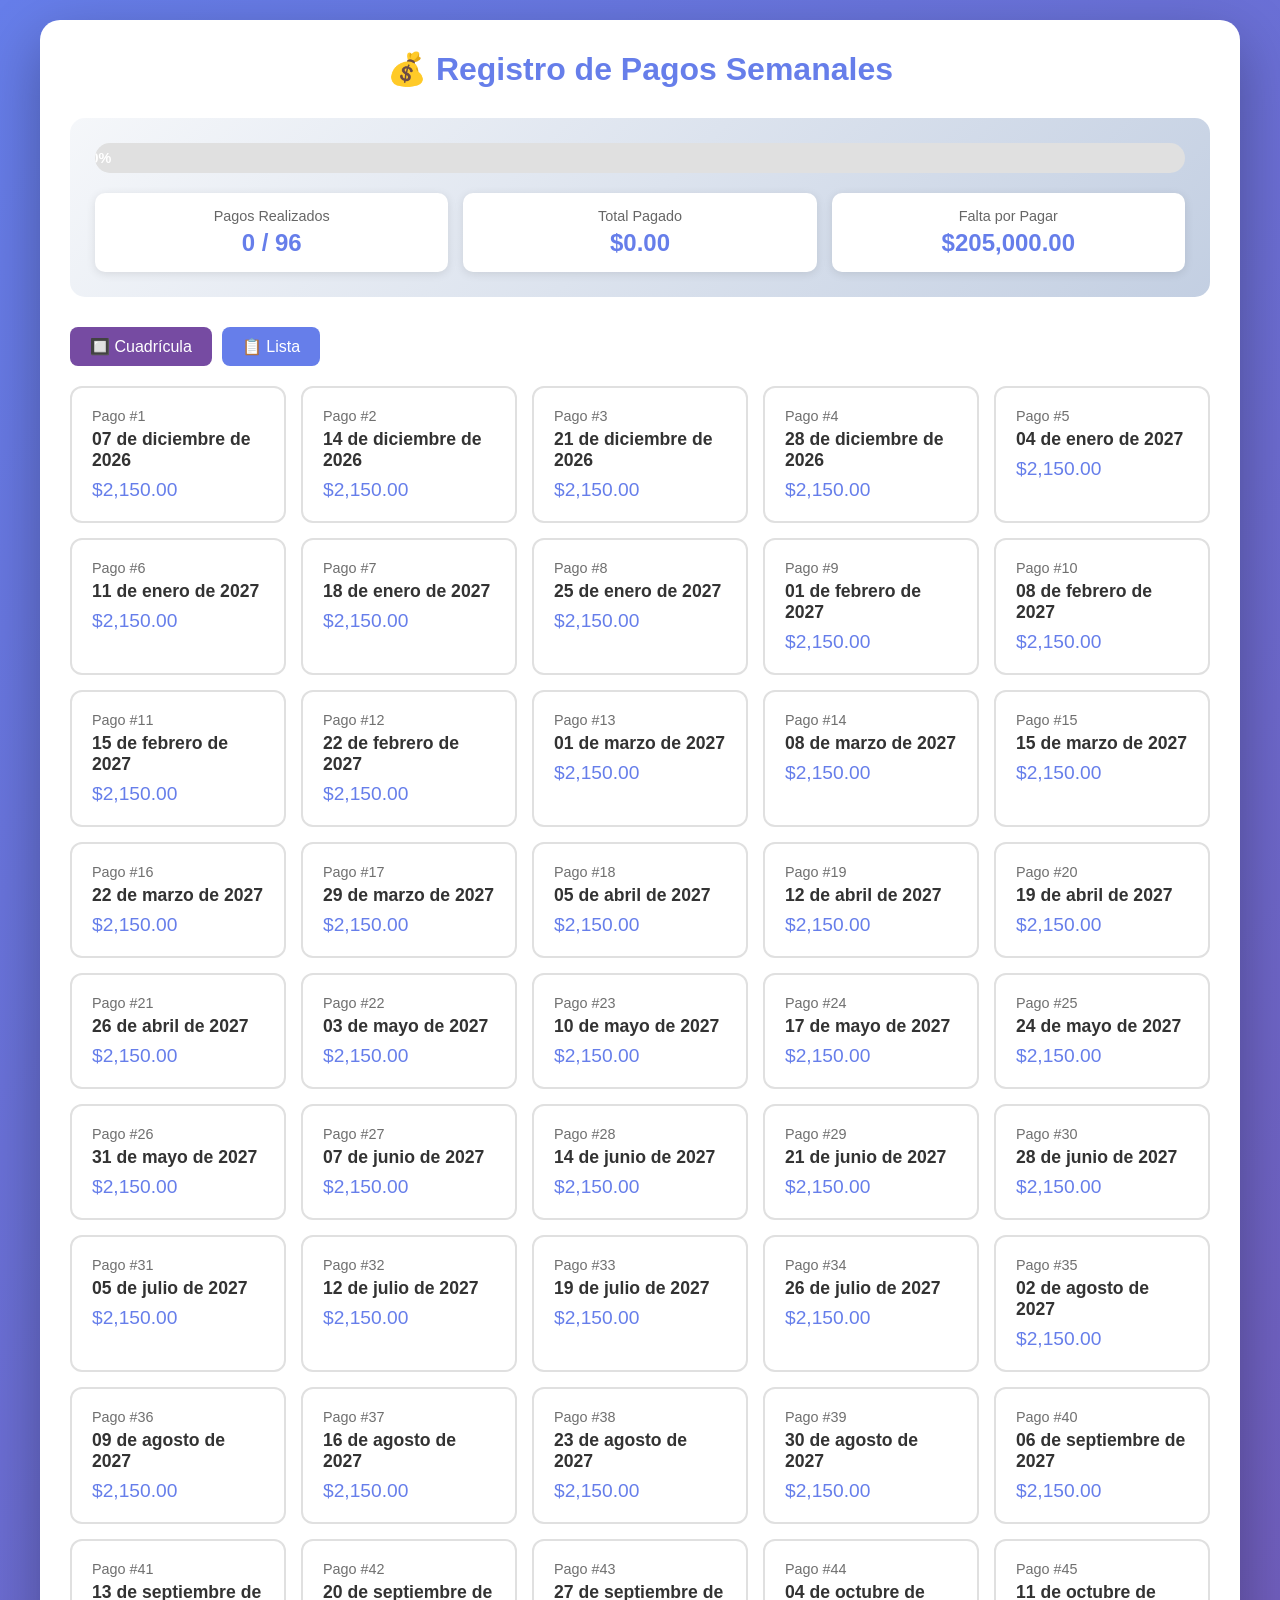
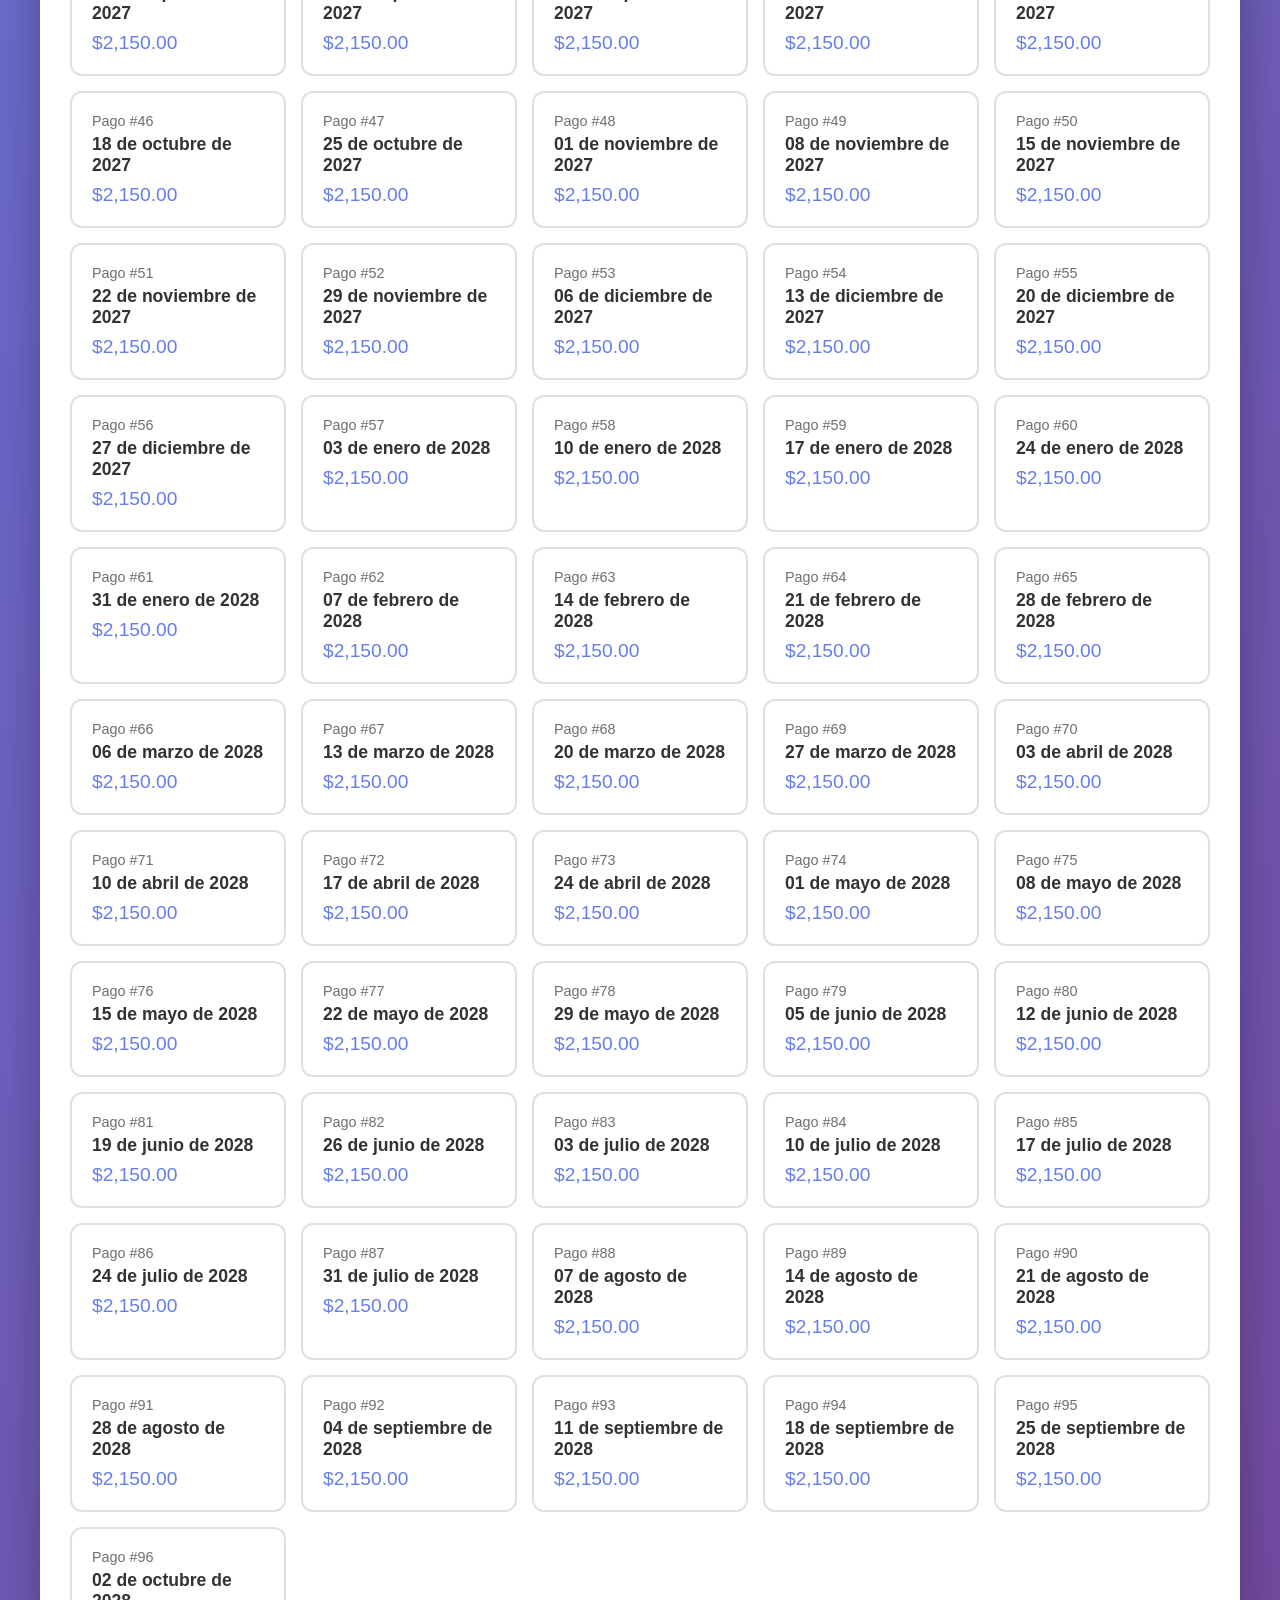
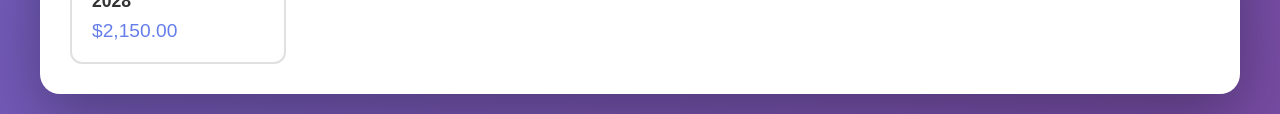
<file: pagos/index.html>
<!DOCTYPE html>
<html lang="es">
<head>
    <meta charset="UTF-8">
    <meta name="viewport" content="width=device-width, initial-scale=1.0">
    <title>Registro de Pagos Semanales</title>
    <style>
        * {
            margin: 0;
            padding: 0;
            box-sizing: border-box;
        }

        body {
            font-family: 'Segoe UI', Tahoma, Geneva, Verdana, sans-serif;
            background: linear-gradient(135deg, #667eea 0%, #764ba2 100%);
            min-height: 100vh;
            padding: 20px;
            color: #333;
        }

        .container {
            max-width: 1200px;
            margin: 0 auto;
            background: white;
            border-radius: 20px;
            padding: 30px;
            box-shadow: 0 20px 60px rgba(0, 0, 0, 0.3);
        }

        h1 {
            text-align: center;
            color: #667eea;
            margin-bottom: 30px;
            font-size: 2em;
        }

        .progress-section {
            background: linear-gradient(135deg, #f5f7fa 0%, #c3cfe2 100%);
            padding: 25px;
            border-radius: 15px;
            margin-bottom: 30px;
        }

        .progress-bar-container {
            background: #e0e0e0;
            height: 30px;
            border-radius: 15px;
            overflow: hidden;
            margin-bottom: 20px;
            position: relative;
        }

        .progress-bar {
            height: 100%;
            background: linear-gradient(90deg, #667eea 0%, #764ba2 100%);
            transition: width 0.5s ease;
            display: flex;
            align-items: center;
            justify-content: center;
            color: white;
            font-weight: bold;
            font-size: 0.9em;
        }

        .stats {
            display: grid;
            grid-template-columns: repeat(auto-fit, minmax(200px, 1fr));
            gap: 15px;
            margin-top: 20px;
        }

        .stat-card {
            background: white;
            padding: 15px;
            border-radius: 10px;
            text-align: center;
            box-shadow: 0 2px 10px rgba(0, 0, 0, 0.1);
        }

        .stat-label {
            font-size: 0.9em;
            color: #666;
            margin-bottom: 5px;
        }

        .stat-value {
            font-size: 1.5em;
            font-weight: bold;
            color: #667eea;
        }

        .controls {
            display: flex;
            justify-content: space-between;
            align-items: center;
            margin-bottom: 20px;
            flex-wrap: wrap;
            gap: 10px;
        }

        .view-toggle {
            display: flex;
            gap: 10px;
        }

        .btn {
            padding: 10px 20px;
            border: none;
            border-radius: 8px;
            cursor: pointer;
            font-size: 1em;
            transition: all 0.3s ease;
            background: #667eea;
            color: white;
        }

        .btn:hover {
            transform: translateY(-2px);
            box-shadow: 0 5px 15px rgba(102, 126, 234, 0.4);
        }

        .btn.active {
            background: #764ba2;
        }

        .payments-container.list {
            display: flex;
            flex-direction: column;
            gap: 15px;
        }

        .payments-container.grid {
            display: grid;
            grid-template-columns: repeat(auto-fill, minmax(200px, 1fr));
            gap: 15px;
        }

        .payment-item {
            background: white;
            border: 2px solid #e0e0e0;
            border-radius: 12px;
            padding: 20px;
            cursor: pointer;
            transition: all 0.3s ease;
            position: relative;
            overflow: hidden;
        }

        .payment-item:hover {
            transform: translateY(-3px);
            box-shadow: 0 5px 20px rgba(0, 0, 0, 0.15);
        }

        .payment-item.paid {
            background: linear-gradient(135deg, #11998e 0%, #38ef7d 100%);
            border-color: #11998e;
            color: white;
        }

        .payment-item.paid::before {
            content: '✓';
            position: absolute;
            top: 10px;
            right: 10px;
            font-size: 2em;
            font-weight: bold;
            opacity: 0.3;
        }

        .payment-date {
            font-weight: bold;
            font-size: 1.1em;
            margin-bottom: 8px;
        }

        .payment-amount {
            font-size: 1.2em;
            color: #667eea;
        }

        .payment-item.paid .payment-amount {
            color: white;
        }

        .payment-number {
            font-size: 0.9em;
            opacity: 0.7;
            margin-bottom: 5px;
        }

        @keyframes checkmark {
            0% {
                transform: scale(0) rotate(0deg);
            }
            50% {
                transform: scale(1.2) rotate(180deg);
            }
            100% {
                transform: scale(1) rotate(360deg);
            }
        }

        .payment-item.just-paid {
            animation: checkmark 0.5s ease;
        }

        .completion-message {
            background: linear-gradient(135deg, #f093fb 0%, #f5576c 100%);
            color: white;
            padding: 20px;
            border-radius: 15px;
            text-align: center;
            margin-bottom: 20px;
            font-size: 1.3em;
            font-weight: bold;
            display: none;
        }

        .completion-message.show {
            display: block;
            animation: slideDown 0.5s ease;
        }

        @keyframes slideDown {
            from {
                opacity: 0;
                transform: translateY(-20px);
            }
            to {
                opacity: 1;
                transform: translateY(0);
            }
        }

        @media (max-width: 768px) {
            .container {
                padding: 20px;
            }

            h1 {
                font-size: 1.5em;
            }

            .payments-container.grid {
                grid-template-columns: repeat(auto-fill, minmax(150px, 1fr));
            }

            .stats {
                grid-template-columns: 1fr;
            }
        }
    </style>
</head>
<body>
    <div class="container">
        <h1>💰 Registro de Pagos Semanales</h1>

        <div class="completion-message" id="completionMessage">
            🎉 ¡Felicidades! Has completado tu meta de $205,000 MXN 🎉
        </div>

        <div class="progress-section">
            <div class="progress-bar-container">
                <div class="progress-bar" id="progressBar">0%</div>
            </div>
            <div class="stats">
                <div class="stat-card">
                    <div class="stat-label">Pagos Realizados</div>
                    <div class="stat-value" id="paidCount">0 / 0</div>
                </div>
                <div class="stat-card">
                    <div class="stat-label">Total Pagado</div>
                    <div class="stat-value" id="paidAmount">$0</div>
                </div>
                <div class="stat-card">
                    <div class="stat-label">Falta por Pagar</div>
                    <div class="stat-value" id="remainingAmount">$205,000</div>
                </div>
            </div>
        </div>

        <div class="controls">
            <div class="view-toggle">
                <button class="btn active" id="gridViewBtn" onclick="setView('grid')">🔲 Cuadrícula</button>
                <button class="btn" id="listViewBtn" onclick="setView('list')">📋 Lista</button>
            </div>
        </div>

        <div class="payments-container grid" id="paymentsContainer"></div>
    </div>

    <script>
        const PAYMENT_AMOUNT = 2150;
        const GOAL_AMOUNT = 205000;
        const TOTAL_PAYMENTS = Math.ceil(GOAL_AMOUNT / PAYMENT_AMOUNT);

        let payments = {};
        let currentView = 'grid';

        function initializePayments() {
            const now = new Date();
            const currentYear = now.getFullYear();
            const currentMonth = now.getMonth();
            
            const firstDayOfMonth = new Date(currentYear, currentMonth, 1);
            let firstMonday = new Date(firstDayOfMonth);
            
            while (firstMonday.getDay() !== 1) {
                firstMonday.setDate(firstMonday.getDate() + 1);
            }

            const paymentDates = [];
            let currentDate = new Date(firstMonday);

            for (let i = 0; i < TOTAL_PAYMENTS; i++) {
                paymentDates.push(new Date(currentDate));
                currentDate.setDate(currentDate.getDate() + 7);
            }

            return paymentDates;
        }

        function loadFromStorage() {
            const stored = window.localStorage.getItem('paymentProgress');
            if (stored) {
                payments = JSON.parse(stored);
            }
            
            const storedView = window.localStorage.getItem('viewPreference');
            if (storedView) {
                currentView = storedView;
            }
        }

        function saveToStorage() {
            window.localStorage.setItem('paymentProgress', JSON.stringify(payments));
            window.localStorage.setItem('viewPreference', currentView);
        }

        function formatDate(date) {
            const options = { day: '2-digit', month: 'long', year: 'numeric' };
            return date.toLocaleDateString('es-MX', options);
        }

        function formatCurrency(amount) {
            return new Intl.NumberFormat('es-MX', {
                style: 'currency',
                currency: 'MXN'
            }).format(amount);
        }

        function togglePayment(dateStr) {
            const totalPaid = Object.values(payments).filter(p => p).length * PAYMENT_AMOUNT;
            
            if (!payments[dateStr] && totalPaid >= GOAL_AMOUNT) {
                return;
            }

            payments[dateStr] = !payments[dateStr];
            saveToStorage();
            render();
        }

        function updateProgress() {
            const paidCount = Object.values(payments).filter(p => p).length;
            const paidAmount = paidCount * PAYMENT_AMOUNT;
            const remainingAmount = GOAL_AMOUNT - paidAmount;
            const percentage = Math.min((paidAmount / GOAL_AMOUNT) * 100, 100);

            document.getElementById('progressBar').style.width = percentage + '%';
            document.getElementById('progressBar').textContent = percentage.toFixed(1) + '%';
            document.getElementById('paidCount').textContent = `${paidCount} / ${TOTAL_PAYMENTS}`;
            document.getElementById('paidAmount').textContent = formatCurrency(paidAmount);
            document.getElementById('remainingAmount').textContent = formatCurrency(Math.max(remainingAmount, 0));

            const completionMsg = document.getElementById('completionMessage');
            if (paidAmount >= GOAL_AMOUNT) {
                completionMsg.classList.add('show');
            } else {
                completionMsg.classList.remove('show');
            }
        }

        function setView(view) {
            currentView = view;
            saveToStorage();
            
            document.getElementById('gridViewBtn').classList.toggle('active', view === 'grid');
            document.getElementById('listViewBtn').classList.toggle('active', view === 'list');
            
            const container = document.getElementById('paymentsContainer');
            container.className = 'payments-container ' + view;
        }

        function render() {
            const paymentDates = initializePayments();
            const container = document.getElementById('paymentsContainer');
            container.innerHTML = '';

            paymentDates.forEach((date, index) => {
                const dateStr = date.toISOString().split('T')[0];
                const isPaid = payments[dateStr] || false;

                const item = document.createElement('div');
                item.className = 'payment-item' + (isPaid ? ' paid' : '');
                item.onclick = function() {
                    togglePayment(dateStr);
                    if (!isPaid) {
                        item.classList.add('just-paid');
                        setTimeout(() => item.classList.remove('just-paid'), 500);
                    }
                };

                item.innerHTML = `
                    <div class="payment-number">Pago #${index + 1}</div>
                    <div class="payment-date">${formatDate(date)}</div>
                    <div class="payment-amount">${formatCurrency(PAYMENT_AMOUNT)}</div>
                `;

                container.appendChild(item);
            });

            updateProgress();
            setView(currentView);
        }

        loadFromStorage();
        render();
    </script>
</body>
</html>
</file>
